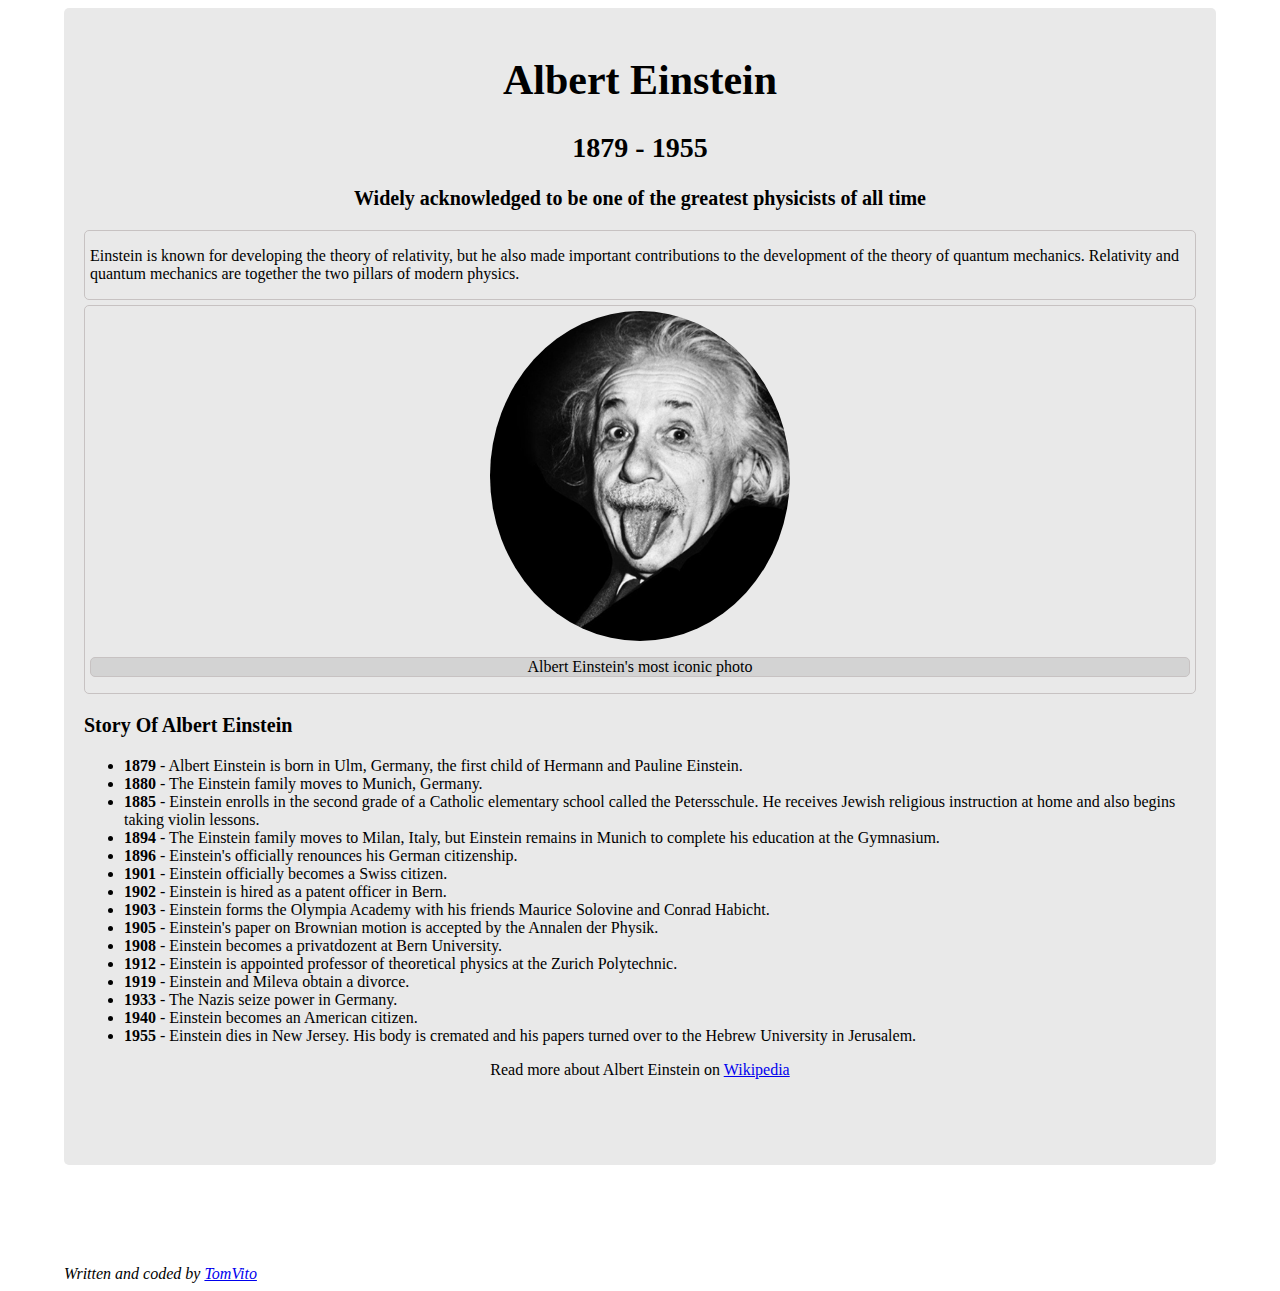
<file: albert.html>
<!DOCTYPE html>
<html lang="en">
  <head>
    <link rel="stylesheet" href="assets/css/albert.css" />
    <meta charset="UTF-8" />
    <meta http-equiv="X-UA-Compatible" content="IE=edge" />
    <meta name="viewport" content="width=device-width, initial-scale=1.0" />
    <title>Albert Einstein</title>
  </head>
  <body>
    <section id="background">
      <h1>Albert Einstein</h1>
      <h2>1879 - 1955</h2>
      <h3>
        Widely acknowledged to be one of the greatest physicists of all time
      </h3>
      <div class="main_p">
        <p>
          Einstein is known for developing the theory of relativity, but he also
          made important contributions to the development of the theory of
          quantum mechanics. Relativity and quantum mechanics are together the
          two pillars of modern physics.
        </p>
      </div>
      <div class="image_cropper">
        <img
          src="assets/img/albert.jpg"
          alt="Albert_Einstein_tongue"
          class="rounded"
        />
        <p id="photo_p">Albert Einstein's most iconic photo</p>
      </div>
      <h3 id="biography_p">Story Of Albert Einstein</h3>
      <ul>
        <li>
          <span class="years">1879</span> - Albert Einstein is born in Ulm,
          Germany, the first child of Hermann and Pauline Einstein.
        </li>
        <li>
          <span class="years">1880</span> - The Einstein family moves to Munich,
          Germany.
        </li>
        <li>
          <span class="years">1885</span> - Einstein enrolls in the second grade
          of a Catholic elementary school called the Petersschule. He receives
          Jewish religious instruction at home and also begins taking violin
          lessons.
        </li>
        <li>
          <span class="years">1894</span> - The Einstein family moves to Milan,
          Italy, but Einstein remains in Munich to complete his education at the
          Gymnasium.
        </li>
        <li>
          <span class="years">1896</span> - Einstein's officially renounces his
          German citizenship.
        </li>
        <li>
          <span class="years">1901</span> - Einstein officially becomes a Swiss
          citizen.
        </li>
        <li>
          <span class="years">1902</span> - Einstein is hired as a patent
          officer in Bern.
        </li>
        <li>
          <span class="years">1903</span> - Einstein forms the Olympia Academy
          with his friends Maurice Solovine and Conrad Habicht.
        </li>
        <li>
          <span class="years">1905</span> - Einstein's paper on Brownian motion
          is accepted by the Annalen der Physik.
        </li>
        <li>
          <span class="years">1908</span> - Einstein becomes a privatdozent at
          Bern University.
        </li>
        <li>
          <span class="years">1912</span> - Einstein is appointed professor of
          theoretical physics at the Zurich Polytechnic.
        </li>
        <li>
          <span class="years">1919</span> - Einstein and Mileva obtain a
          divorce.
        </li>
        <li>
          <span class="years">1933</span> - The Nazis seize power in Germany.
        </li>
        <li>
          <span class="years">1940</span> - Einstein becomes an American
          citizen.
        </li>
        <li>
          <span class="years">1955</span> - Einstein dies in New Jersey. His
          body is cremated and his papers turned over to the Hebrew University
          in Jerusalem.
        </li>
      </ul>
      <p id="wiki_p">
        Read more about Albert Einstein on
        <a href="https://en.wikipedia.org/wiki/Albert_Einstein" target="_blank"
          >Wikipedia</a
        >
      </p>
    </section>
    <footer>
      Written and coded by <a href="https://github.com/TomVito">TomVito</a>
    </footer>
  </body>
</html>
</file>
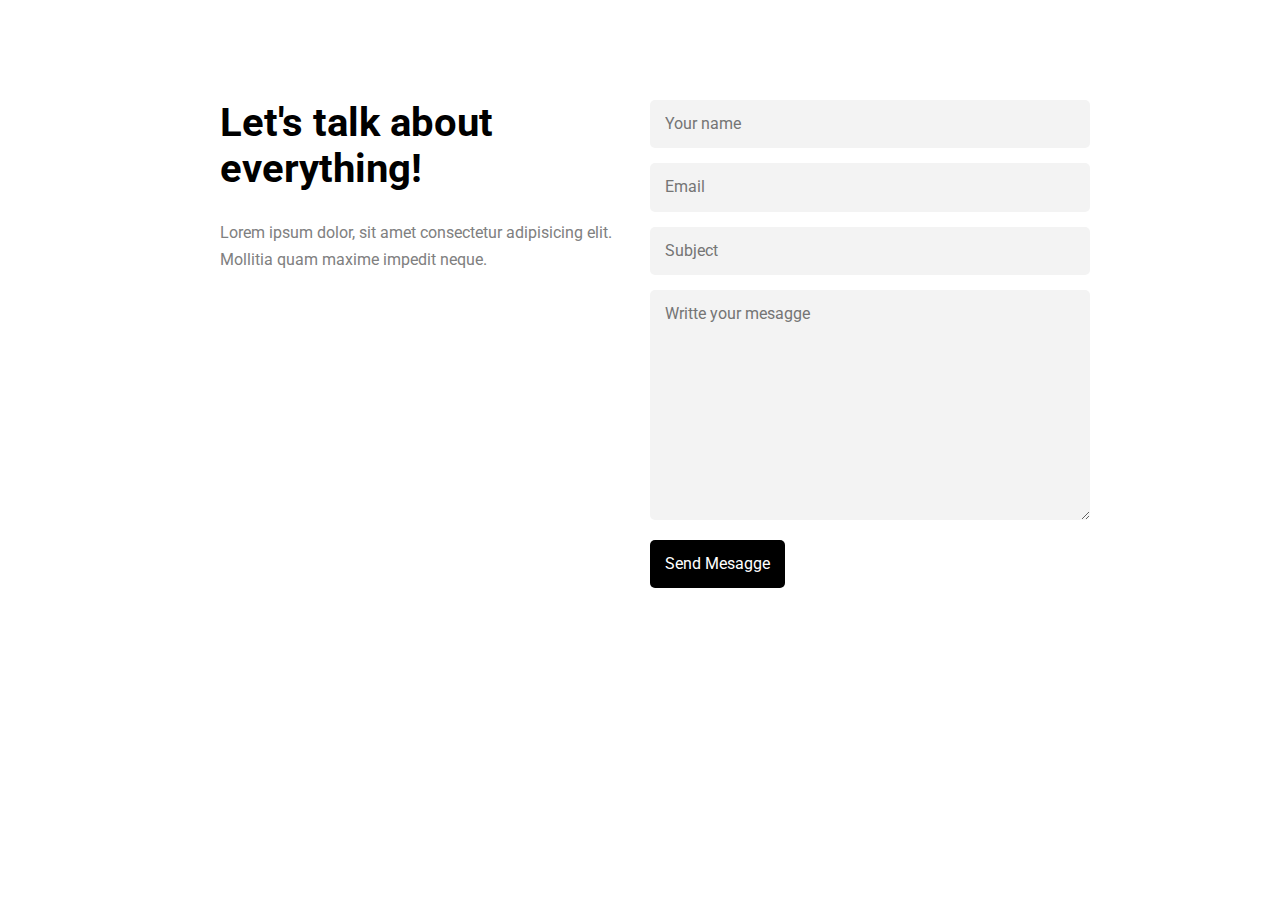
<file: kontaktai-flexobx.html>
<!DOCTYPE html>
<html lang="en">
  <head>
    <meta charset="UTF-8" />
    <meta http-equiv="X-UA-Compatible" content="IE=edge" />
    <meta name="viewport" content="width=device-width, initial-scale=1.0" />
    <title>Kontaktai-Flexbox</title>
    <link rel="stylesheet" href="./assets/css/normalize.css" />
    <link rel="stylesheet" href="./assets/css/kontaktai-flexbox.css" />
    <link
      href="https://fonts.googleapis.com/css2?family=Roboto:wght@500&display=swap"
      rel="stylesheet"
    />
  </head>
  <body>
    <section class="container">
      <div class="row">
        <div class="block">
          <h1>Let's talk about everything!</h1>
          <p>
            Lorem ipsum dolor, sit amet consectetur adipisicing elit. Mollitia
            quam maxime impedit neque.
          </p>
          <iframe
            class="gmaps"
            src="https://www.google.com/maps/embed?pb=!1m18!1m12!1m3!1d8494.133300004958!2d23.86817923924868!3d54.94541047339888!2m3!1f0!2f0!3f0!3m2!1i1024!2i768!4f13.1!3m3!1m2!1s0x46e71f17ae95d20d%3A0x24d91c0078cdd502!2s9th%20Fort%20of%20the%20Kaunas%20Fortress!5e1!3m2!1sen!2slt!4v1621070914555!5m2!1sen!2slt"
            width="500"
            height="350"
            style="border: 0"
            allowfullscreen=""
            loading="lazy"
          ></iframe>
        </div>
        <div class="block">
          <form action="/action_page.php" method="get">
            <input
              class="input"
              type="text"
              id="name"
              placeholder="Your name"
            />
            <input class="input" type="email" id="email" placeholder="Email" />
            <input
              class="input"
              type="text"
              id="subject"
              placeholder="Subject"
            />
            <textarea
              id="textarea"
              placeholder="Writte your mesagge"
            ></textarea>
            <input class="submit" type="submit" value="Send Mesagge" />
          </form>
        </div>
      </div>
    </section>
  </body>
</html>
</file>
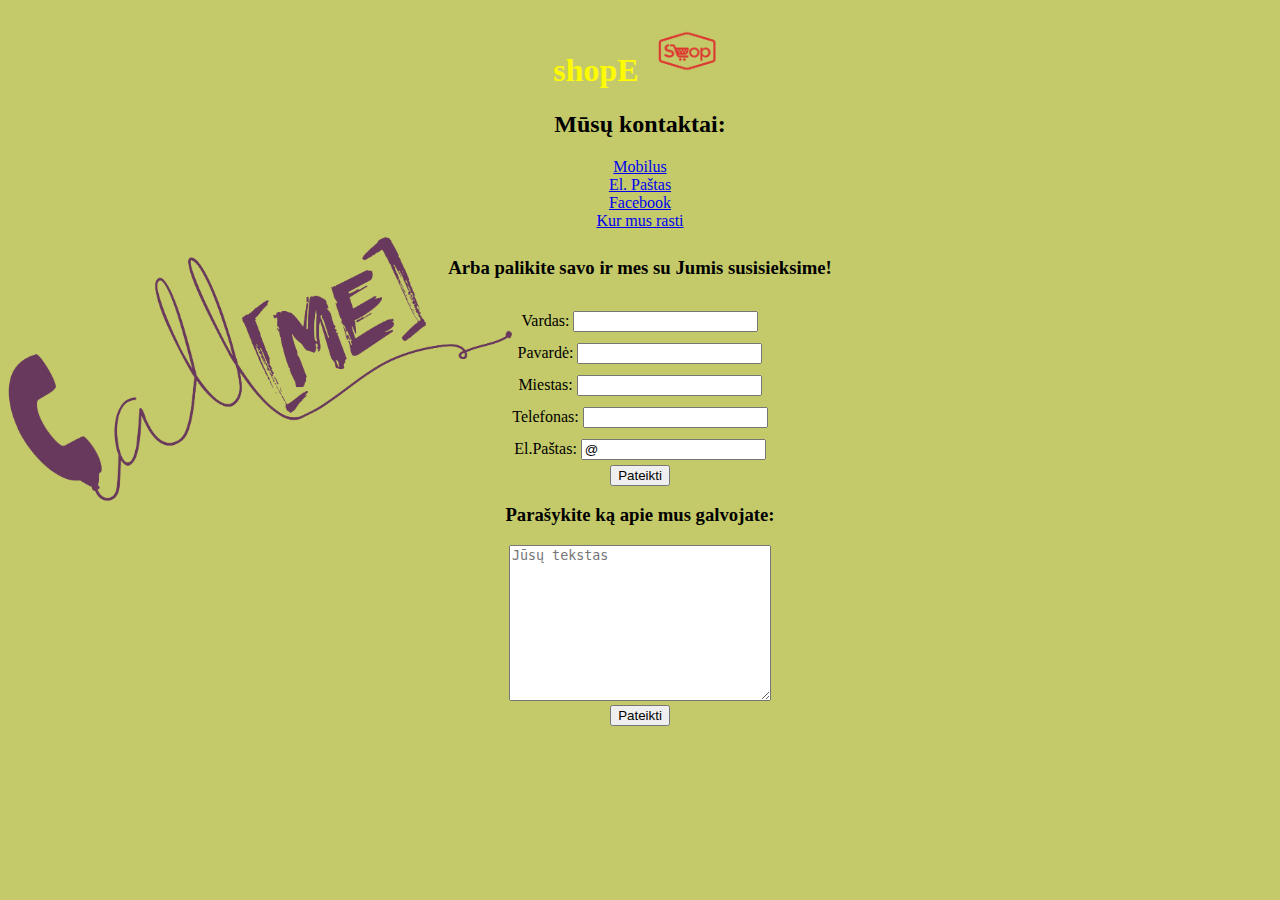
<file: kontaktai.html>
<!DOCTYPE html>
<html lang="en">
  <head>
    <link rel="stylesheet" href="assets/css/kontaktai.css" />
    <meta charset="UTF-8" />
    <meta http-equiv="X-UA-Compatible" content="IE=edge" />
    <meta name="viewport" content="width=device-width, initial-scale=1.0" />
    <title>Kontaktai</title>
  </head>
  <body>
    <h1 style="color: rgb(255, 251, 2)">
      shopE <img src="assets/img/shopelogo.png" alt="shopE" width="80" height="60" />
    </h1>
    <h2>Mūsų kontaktai:</h2>
    <a href="tel:+37069382943">Mobilus</a>
    <div>
      <a id="El.Paštas" href="mailto:t.vitonis@gmail.com">El. Paštas</a>
    </div>
    <div>
      <a href="https://www.facebook.com/t.vitonis/" target="_blank">Facebook</a>
    </div>
    <a
      href="https://www.google.com/maps/place/Kaunas+Castle/@54.8987755,23.8858756,301m/data=!3m1!1e3!4m5!3m4!1s0x46e72205aa4de41f:0x7f361f52f2ba980b!8m2!3d54.898919!4d23.8854803"
      target="_blank"
      >Kur mus rasti</a
    >
    <form action="/action_page.php" method="get">
      <div class="form_contacts">
        <h3>Arba palikite savo ir mes su Jumis susisieksime!</h3>
        <label for="name">Vardas:</label>
        <input type="text" id="name" name="text" />
      </div>
      <div class="form_contacts">
        <label for="surname">Pavardė:</label>
        <input type="text" id="surname" name="text" />
      </div>
      <div class="form_contacts">
        <label for="city">Miestas:</label>
        <input type="text" id="city" name="text" />
      </div>
      <div class="form_contacts">
        <label for="tel">Telefonas:</label>
        <input type="tel" id="tel" name="tel" />
      </div>
      <div class="form_contacts">
        <label for="email">El.Paštas:</label>
        <input type="email" id="email" name="email" required value="@" />
      </div>
      <div class="form_contacts_textarea">
        <input type="submit" value="Pateikti" />
      </div>
      <h3>Parašykite ką apie mus galvojate:</h3>
      <div class="form_textarea">
        <textarea
          name="message"
          id="message"
          rows="10"
          cols="30"
          placeholder="Jūsų tekstas"
        ></textarea>
      </div>
    </form>
    <form action="/action_page.php" method="get">
      <div class="form_contacts_textarea">
        <input type="submit" value="Pateikti" />
      </div>
    </form>
  </body>
</html>
</file>
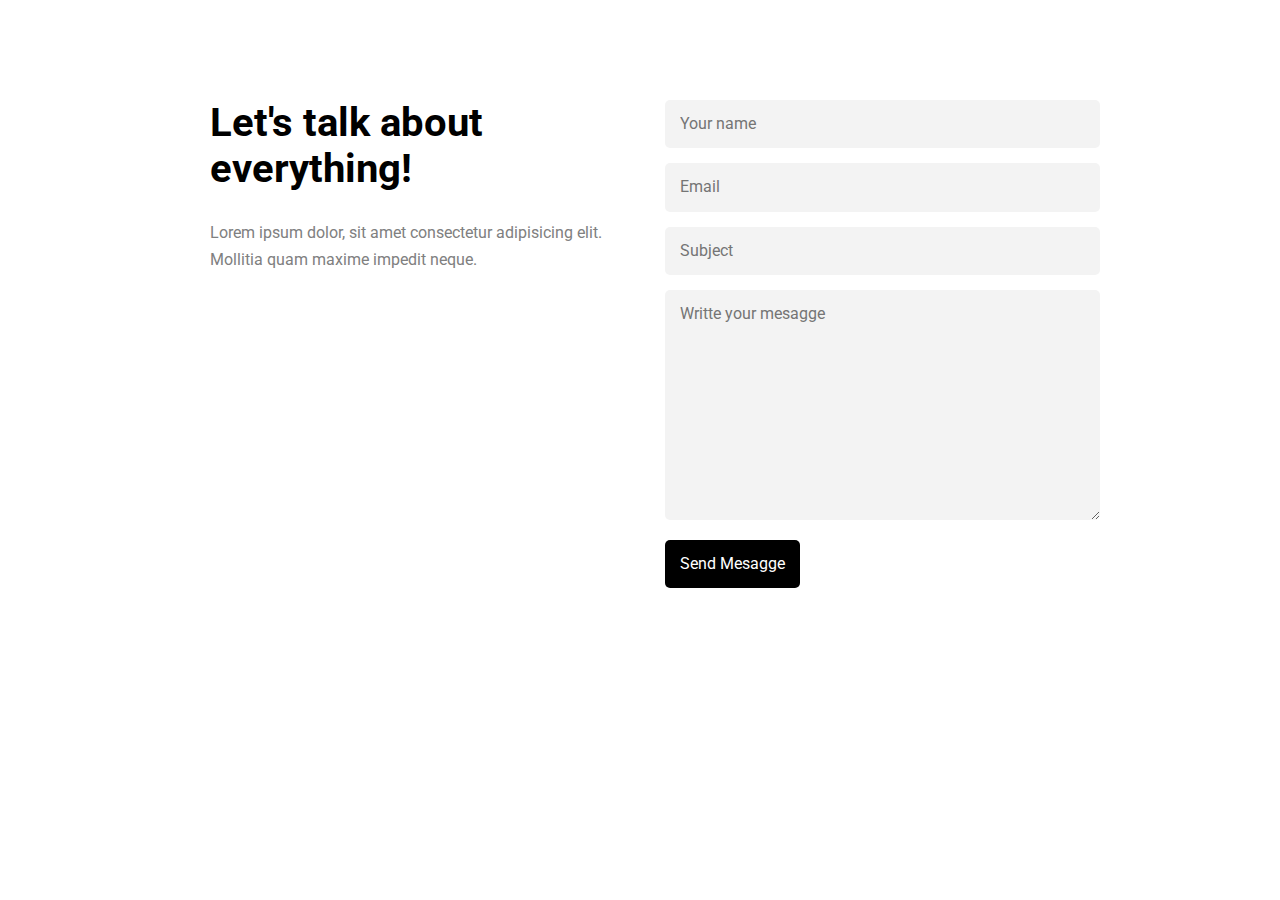
<file: kontaktai2.html>
<!DOCTYPE html>
<html lang="en">
  <head>
    <meta charset="UTF-8" />
    <meta http-equiv="X-UA-Compatible" content="IE=edge" />
    <meta name="viewport" content="width=device-width, initial-scale=1.0" />
    <title>Kontaktai</title>
    <link rel="stylesheet" href="./assets/css/normalize.css" />
    <link rel="stylesheet" href="./assets/css/kontaktai2.css" />
    <link
      href="https://fonts.googleapis.com/css2?family=Roboto:wght@500&display=swap"
      rel="stylesheet"
    />
  </head>
  <body>
    <section class="container">
      <div class="block1">
        <h1>Let's talk about everything!</h1>
        <p>
          Lorem ipsum dolor, sit amet consectetur adipisicing elit. Mollitia
          quam maxime impedit neque.
        </p>
        <iframe
          src="https://www.google.com/maps/embed?pb=!1m18!1m12!1m3!1d8494.133300004958!2d23.86817923924868!3d54.94541047339888!2m3!1f0!2f0!3f0!3m2!1i1024!2i768!4f13.1!3m3!1m2!1s0x46e71f17ae95d20d%3A0x24d91c0078cdd502!2s9th%20Fort%20of%20the%20Kaunas%20Fortress!5e1!3m2!1sen!2slt!4v1621070914555!5m2!1sen!2slt"
          width="500"
          height="350"
          style="border: 0"
          allowfullscreen=""
          loading="lazy"
        ></iframe>
      </div>
      <div class="block2">
        <form action="/action_page.php" method="get">
          <input class="input" type="text" id="name" placeholder="Your name" />
          <input class="input" type="email" id="email" placeholder="Email" />
          <input class="input" type="text" id="subject" placeholder="Subject" />
          <textarea id="textarea" placeholder="Writte your mesagge"></textarea>
          <input class="submit" type="submit" value="Send Mesagge" />
        </form>
      </div>
    </section>
  </body>
</html>
</file>
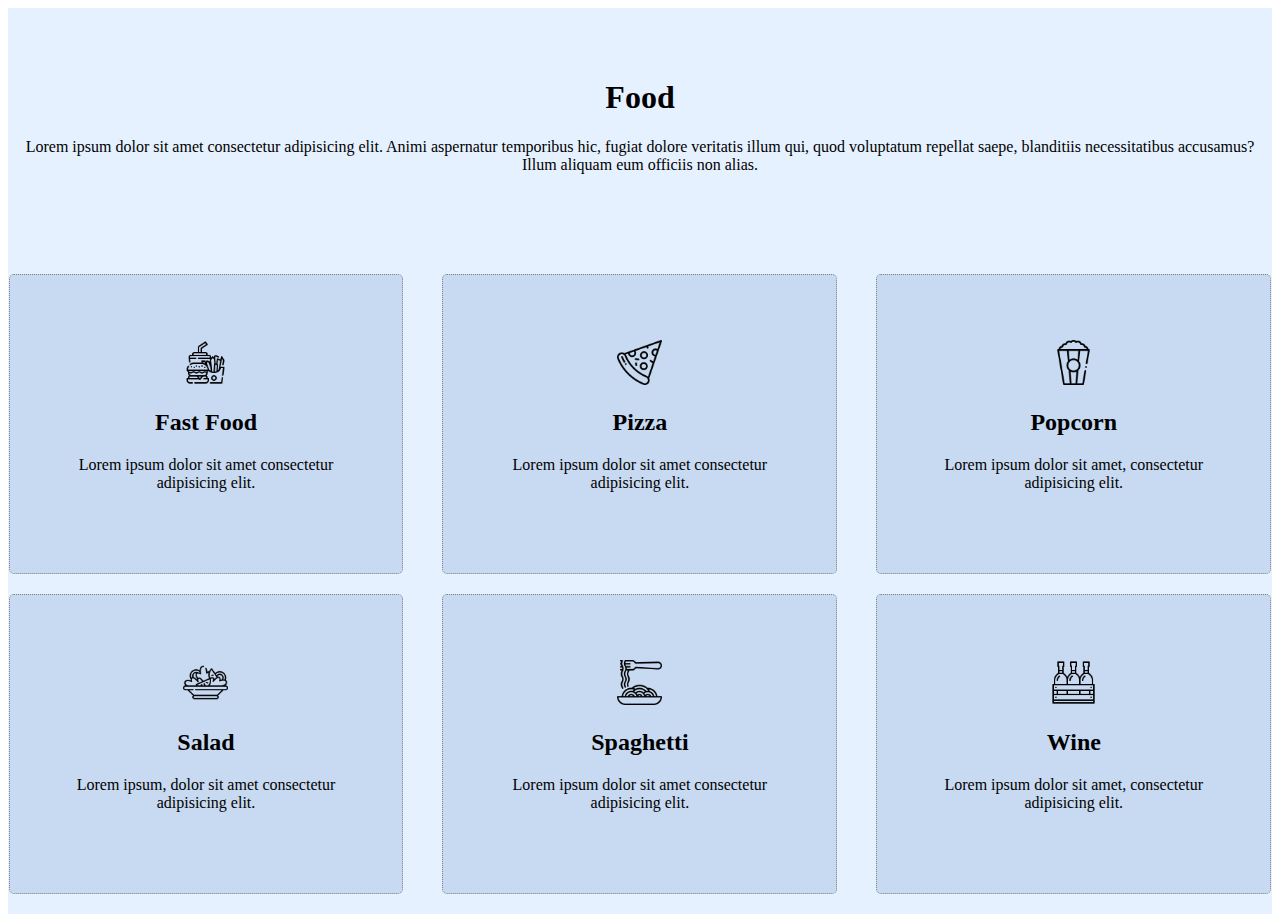
<file: layout.html>
<!DOCTYPE html>
<html lang="en">
  <head>
    <link rel="stylesheet" href="./assets/css/layout.css" />
    <meta charset="UTF-8" />
    <meta http-equiv="X-UA-Compatible" content="IE=edge" />
    <meta name="viewport" content="width=device-width, initial-scale=1.0" />
    <title>Layout</title>
  </head>
  <body>
    <section class="food">
      <div class="container">
        <h1>Food</h1>
        <p>
          Lorem ipsum dolor sit amet consectetur adipisicing elit. Animi
          aspernatur temporibus hic, fugiat dolore veritatis illum qui, quod
          voluptatum repellat saepe, blanditiis necessitatibus accusamus? Illum
          aliquam eum officiis non alias.
        </p>
        <div class="boxes">
          <div class="box">
            <img src="./assets/img/fast-food.png" alt="fast_food" />
            <h2>Fast Food</h2>
            <p>Lorem ipsum dolor sit amet consectetur adipisicing elit.</p>
          </div>
          <div class="box">
            <img src="./assets/img/pizza.png" alt="pizza" />
            <h2>Pizza</h2>
            <p>Lorem ipsum dolor sit amet consectetur adipisicing elit.</p>
          </div>
          <div class="box">
            <img src="./assets/img/popcorn.png" alt="popcorn" />
            <h2>Popcorn</h2>
            <p>Lorem ipsum dolor sit amet, consectetur adipisicing elit.</p>
          </div>
          <div class="box">
            <img src="./assets/img/salad.png" alt="salad" />
            <h2>Salad</h2>
            <p>Lorem ipsum, dolor sit amet consectetur adipisicing elit.</p>
          </div>
          <div class="box">
            <img src="./assets/img/spaguetti.png" alt="spaghetti" />
            <h2>Spaghetti</h2>
            <p>Lorem ipsum dolor sit amet consectetur adipisicing elit.</p>
          </div>
          <div class="box">
            <img src="./assets/img/wine-bottles.png" alt="wine" />
            <h2>Wine</h2>
            <p>Lorem ipsum dolor sit amet, consectetur adipisicing elit.</p>
          </div>
          <div class="clearfix"></div>
        </div>
      </div>
    </section>
  </body>
</html>
</file>
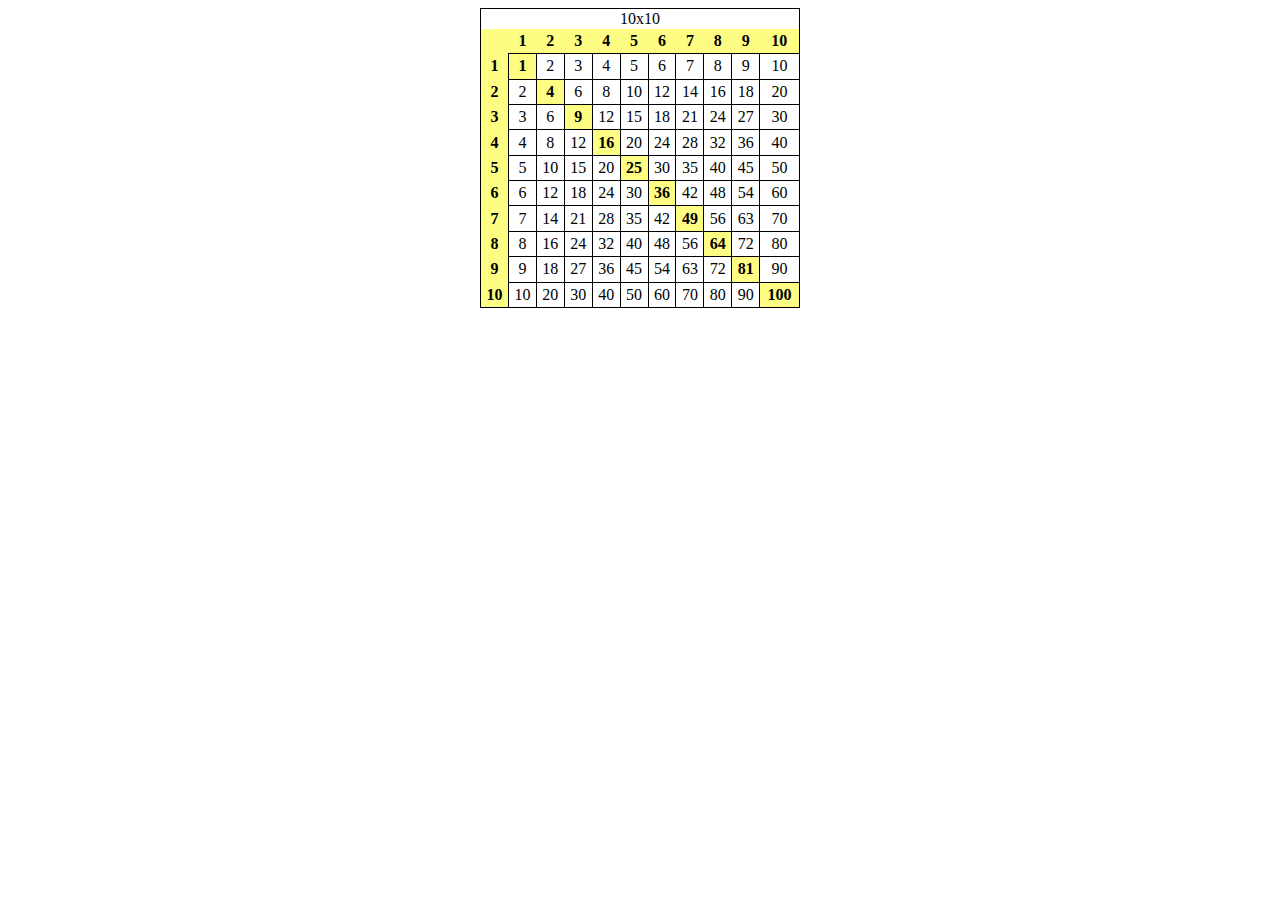
<file: multiplication_table.html>
<!DOCTYPE html>
<html lang="en">
  <head>
    <link rel="stylesheet" href="./assets/css/multiplication_table.css" />
    <meta charset="UTF-8" />
    <meta http-equiv="X-UA-Compatible" content="IE=edge" />
    <meta name="viewport" content="width=device-width, initial-scale=1.0" />
    <title>Multiplication table</title>
  </head>
  <body>
    <table>
      <thead>
        <tr>
          <th colspan="11">10x10</th>
        </tr>
      </thead>
      <tr>
        <td class="xy"></td>
        <td class="xy">1</td>
        <td class="xy">2</td>
        <td class="xy">3</td>
        <td class="xy">4</td>
        <td class="xy">5</td>
        <td class="xy">6</td>
        <td class="xy">7</td>
        <td class="xy">8</td>
        <td class="xy">9</td>
        <td class="xy">10</td>
      </tr>
      <tr>
        <td class="xy">1</td>
        <td class="middle">1</td>
        <td>2</td>
        <td>3</td>
        <td>4</td>
        <td>5</td>
        <td>6</td>
        <td>7</td>
        <td>8</td>
        <td>9</td>
        <td>10</td>
      </tr>
      <tr>
        <td class="xy">2</td>
        <td>2</td>
        <td class="middle">4</td>
        <td>6</td>
        <td>8</td>
        <td>10</td>
        <td>12</td>
        <td>14</td>
        <td>16</td>
        <td>18</td>
        <td>20</td>
      </tr>
      <tr>
        <td class="xy">3</td>
        <td>3</td>
        <td>6</td>
        <td class="middle">9</td>
        <td>12</td>
        <td>15</td>
        <td>18</td>
        <td>21</td>
        <td>24</td>
        <td>27</td>
        <td>30</td>
      </tr>
      <tr>
        <td class="xy">4</td>
        <td>4</td>
        <td>8</td>
        <td>12</td>
        <td class="middle">16</td>
        <td>20</td>
        <td>24</td>
        <td>28</td>
        <td>32</td>
        <td>36</td>
        <td>40</td>
      </tr>
      <tr>
        <td class="xy">5</td>
        <td>5</td>
        <td>10</td>
        <td>15</td>
        <td>20</td>
        <td class="middle">25</td>
        <td>30</td>
        <td>35</td>
        <td>40</td>
        <td>45</td>
        <td>50</td>
      </tr>
      <tr>
        <td class="xy">6</td>
        <td>6</td>
        <td>12</td>
        <td>18</td>
        <td>24</td>
        <td>30</td>
        <td class="middle">36</td>
        <td>42</td>
        <td>48</td>
        <td>54</td>
        <td>60</td>
      </tr>
      <tr>
        <td class="xy">7</td>
        <td>7</td>
        <td>14</td>
        <td>21</td>
        <td>28</td>
        <td>35</td>
        <td>42</td>
        <td class="middle">49</td>
        <td>56</td>
        <td>63</td>
        <td>70</td>
      </tr>
      <tr>
        <td class="xy">8</td>
        <td>8</td>
        <td>16</td>
        <td>24</td>
        <td>32</td>
        <td>40</td>
        <td>48</td>
        <td>56</td>
        <td class="middle">64</td>
        <td>72</td>
        <td>80</td>
      </tr>
      <tr>
        <td class="xy">9</td>
        <td>9</td>
        <td>18</td>
        <td>27</td>
        <td>36</td>
        <td>45</td>
        <td>54</td>
        <td>63</td>
        <td>72</td>
        <td class="middle">81</td>
        <td>90</td>
      </tr>
      <tr>
        <td class="xy">10</td>
        <td>10</td>
        <td>20</td>
        <td>30</td>
        <td>40</td>
        <td>50</td>
        <td>60</td>
        <td>70</td>
        <td>80</td>
        <td>90</td>
        <td class="middle">100</td>
      </tr>
    </table>
  </body>
</html>
</file>
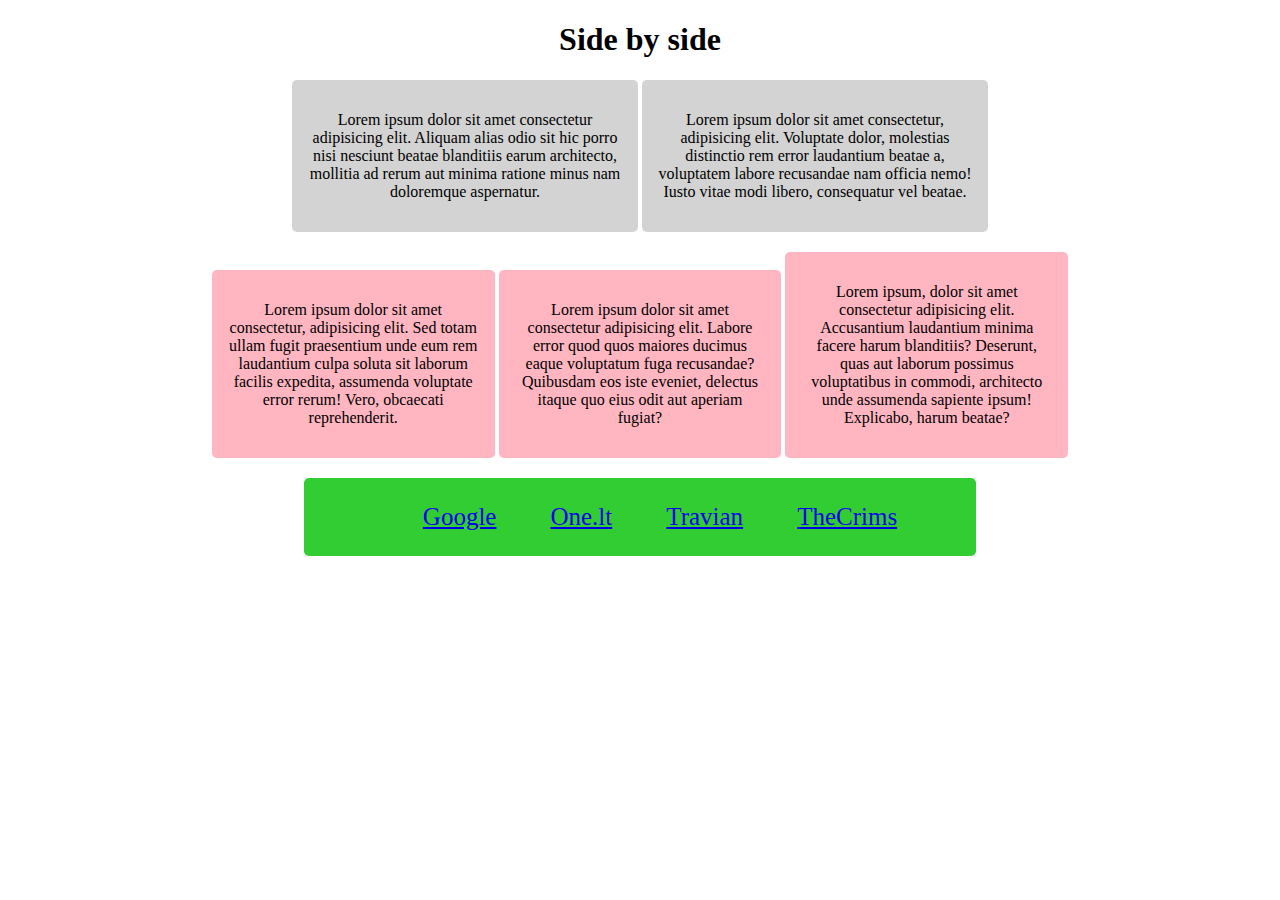
<file: sidebyside.html>
<!DOCTYPE html>
<html lang="en">
  <head>
    <link rel="stylesheet" href="./assets/css/sidebyside.css" />
    <meta charset="UTF-8" />
    <meta http-equiv="X-UA-Compatible" content="IE=edge" />
    <meta name="viewport" content="width=device-width, initial-scale=1.0" />
    <title>Split</title>
  </head>
  <body>
    <h1>Side by side</h1>
    <div class="main_block">
      <div class="inline_block">
        <p>
          Lorem ipsum dolor sit amet consectetur adipisicing elit. Aliquam alias
          odio sit hic porro nisi nesciunt beatae blanditiis earum architecto,
          mollitia ad rerum aut minima ratione minus nam doloremque aspernatur.
        </p>
      </div>
      <div class="inline_block">
        <p>
          Lorem ipsum dolor sit amet consectetur, adipisicing elit. Voluptate
          dolor, molestias distinctio rem error laudantium beatae a, voluptatem
          labore recusandae nam officia nemo! Iusto vitae modi libero,
          consequatur vel beatae.
        </p>
      </div>
    </div>
    <div class="main_block2">
      <div class="inline_block2">
        <p>
          Lorem ipsum dolor sit amet consectetur, adipisicing elit. Sed totam
          ullam fugit praesentium unde eum rem laudantium culpa soluta sit
          laborum facilis expedita, assumenda voluptate error rerum! Vero,
          obcaecati reprehenderit.
        </p>
      </div>
      <div class="inline_block2">
        <p>
          Lorem ipsum dolor sit amet consectetur adipisicing elit. Labore error
          quod quos maiores ducimus eaque voluptatum fuga recusandae? Quibusdam
          eos iste eveniet, delectus itaque quo eius odit aut aperiam fugiat?
        </p>
      </div>
      <div class="inline_block2">
        <p>
          Lorem ipsum, dolor sit amet consectetur adipisicing elit. Accusantium
          laudantium minima facere harum blanditiis? Deserunt, quas aut laborum
          possimus voluptatibus in commodi, architecto unde assumenda sapiente
          ipsum! Explicabo, harum beatae?
        </p>
      </div>
    </div>
    <ul class="links">
      <li><a href="http://google.com" target="_blank">Google</a></li>
      <li><a href="http://one.lt" target="_blank">One.lt</a></li>
      <li><a href="http://travian.lt" target="_blank">Travian</a></li>
      <li><a href="http://thecrims.com" target="_blank">TheCrims</a></li>
    </ul>
  </body>
</html>
</file>
<file: assets/css/albert.css>
body {
  font-family: "Special Elite", cursive;
  margin-left: 5%;
  margin-right: 5%;
}
#background {
  background-color: rgb(233, 233, 233);
  padding: 20px;
  border-radius: 5px;
}
h1 {
  text-align: center;
  font-size: 42px;
}
h2 {
  text-align: center;
  font-size: 28px;
}
h3 {
  text-align: center;
  font-size: 20px;
}
.main_p {
  border-style: solid;
  border-width: 0.5px;
  border-color: rgb(199, 194, 194);
  border-radius: 5px;
  margin-bottom: 5px;
  padding-left: 5px;
}
img.rounded {
  object-fit: cover;
  border-radius: 50%;
  height: 330px;
  width: 300px;
  display: block;
  margin-left: auto;
  margin-right: auto;
  margin-top: 5px;
}
.image_cropper {
  border-style: solid;
  border-width: 0.5px;
  border-color: rgb(199, 194, 194);
  border-radius: 5px;
}
#photo_p {
    text-align: center;
    border-style: solid;
    border-width: 0.5px;
    border-color: rgb(199, 194, 194);
    border-radius: 5px;
    margin-left: 5px;
    margin-right: 5px;
    background-color: lightgrey;
}
#biography_p {
    text-align: left;
}
.years {
    font-weight: bold;
}
#wiki_p {
    text-align: center;
    padding-bottom: 50px;
}
footer {
  font-style: italic;
  padding-top: 100px;
}
</file>
<file: assets/css/kontaktai-flexbox.css>
body {
  font-family: "Roboto", sans-serif;
}
.container {
  padding-top: 100px;
  width: 860px;
  margin: 0 auto;
}
.gmaps {
  max-width: 100%;
}
h1 {
  margin-top: 0px;
  font-size: 40px;
}
p {
  font-size: 16px;
  color: grey;
  line-height: 1.7;
}
.row {
  display: flex;
  flex-wrap: wrap;
}
.block {
  padding: 0 10px;
  box-sizing: border-box;
  width: 50%;
}
.input {
  margin-bottom: 15px;
  width: 100%;
  background-color: #f3f3f3;
  padding: 15px;
  border: 0px;
  border-radius: 5px;
}
textarea {
  padding: 15px;
  width: 100%;
  height: 200px;
  background-color: #f3f3f3;
  border: 0px;
  border-radius: 5px;
}
.submit {
  margin-top: 15px;
  border-radius: 5px;
  padding: 15px;
  border: 0px;
  color: white;
  background-color: black;
}
</file>
<file: assets/css/kontaktai.css>
body {
  text-align: center;
  background-color: rgb(196, 202, 105);
  background-image: url(../img/callme.png);
  background-repeat: no-repeat;
  background-size: 40%;
  background-position: left;
}
h1 {
  text-align: center;
}
.form_contacts {
    line-height: 2;
}
</file>
<file: assets/css/kontaktai2.css>
body {
  font-family: "Roboto", sans-serif;
}
iframe {
  max-width: 100%;
}
.container {
  padding-top: 100px;
  padding-bottom: 100px;
  max-width: 860px;
  margin-right: auto;
  margin-left: auto;
}
h1 {
  margin-right: 100px;
  margin-top: 0;
  margin-bottom: 15;
  font-size: 40px;
}
p {
  margin-top: 0px;;
  line-height: 1.7;
  font-size: 16px;
  color: grey;
}
.block1 {
  float: left;
  width: 50%;
  padding-right: 25px;
  box-sizing: border-box;
}
.block2 {
  width: 50%;
  float: left;
  padding-left: 25px;
  box-sizing: border-box;
}
.input {
  margin-bottom: 15px;
  width: 100%;
  background-color: #f3f3f3;
  padding: 15px;
  border: 0px;
  border-radius: 5px;
}
textarea {
  padding: 15px;
  width: 100%;
  height: 200px;
  background-color: #f3f3f3;
  border: 0px;
  border-radius: 5px;
}
.submit {
  margin-top: 15px;
  border-radius: 5px;
  padding: 15px;
  border: 0px;
  color: white;
  background-color: black;
}
</file>
<file: assets/css/layout.css>
.clearfix::after {
  content: "";
  clear: both;
  display: table;
}
img {
  max-width: 45px;
}
.food {
  background-color: rgb(230, 241, 255);
  text-align: center;
  padding-top: 50px;
}
.container {
  max-width: 1280px;
  margin: auto;
}
.boxes {
  margin-top: 100px;
  margin-left: -1.5%;
  margin-right: -1.5%;
}
.box {
  margin-bottom: 20px;
  width: 30.33%;
  margin-left: 1.5%;
  margin-right: 1.5%;
  float: left;
  padding: 5%;
  border: 1px dotted grey;
  border-radius: 5px;
  background-color: rgb(200, 218, 241);
  box-sizing: border-box;
}
</file>
<file: assets/css/multiplication_table.css>
table {
  text-align: center;
  border: 1px solid black;
  border-collapse: collapse;
  width: 320px;
  height: 300px;
  margin: auto;
}
td {
  border: 1px solid black;
}
th {
  font-weight: normal;
}
.middle {
  background-color: rgb(253, 253, 131);
  font-weight: bold;
}
.xy {
  border: 0px;
  background-color: rgb(253, 253, 131);
  font-weight: bold;
}
</file>
<file: assets/css/sidebyside.css>
h1 {
  text-align: center;
}
.main_block {
  text-align: center;
}
.inline_block {
  display: inline-block;
  width: 25%;
  border-radius: 5px;
  background-color: lightgrey;
  padding: 15px;
  text-align: center;
}
.main_block2 {
  text-align: center;
}
.inline_block2 {
  display: inline-block;
  width: 20%;
  border-radius: 5px;
  background-color: lightpink;
  padding: 15px;
  text-align: center;
  margin-top: 20px;
}
.links {
  background-color: limegreen;
  text-align: center;
  list-style-type: none;
  margin-top: 20px;
  width: 50%;
  margin-left: auto;
  margin-right: auto;
  border-radius: 5px;
}
.links li {
  display: inline-block;
  font-size: 25px;
  padding: 25px;
}
</file>
